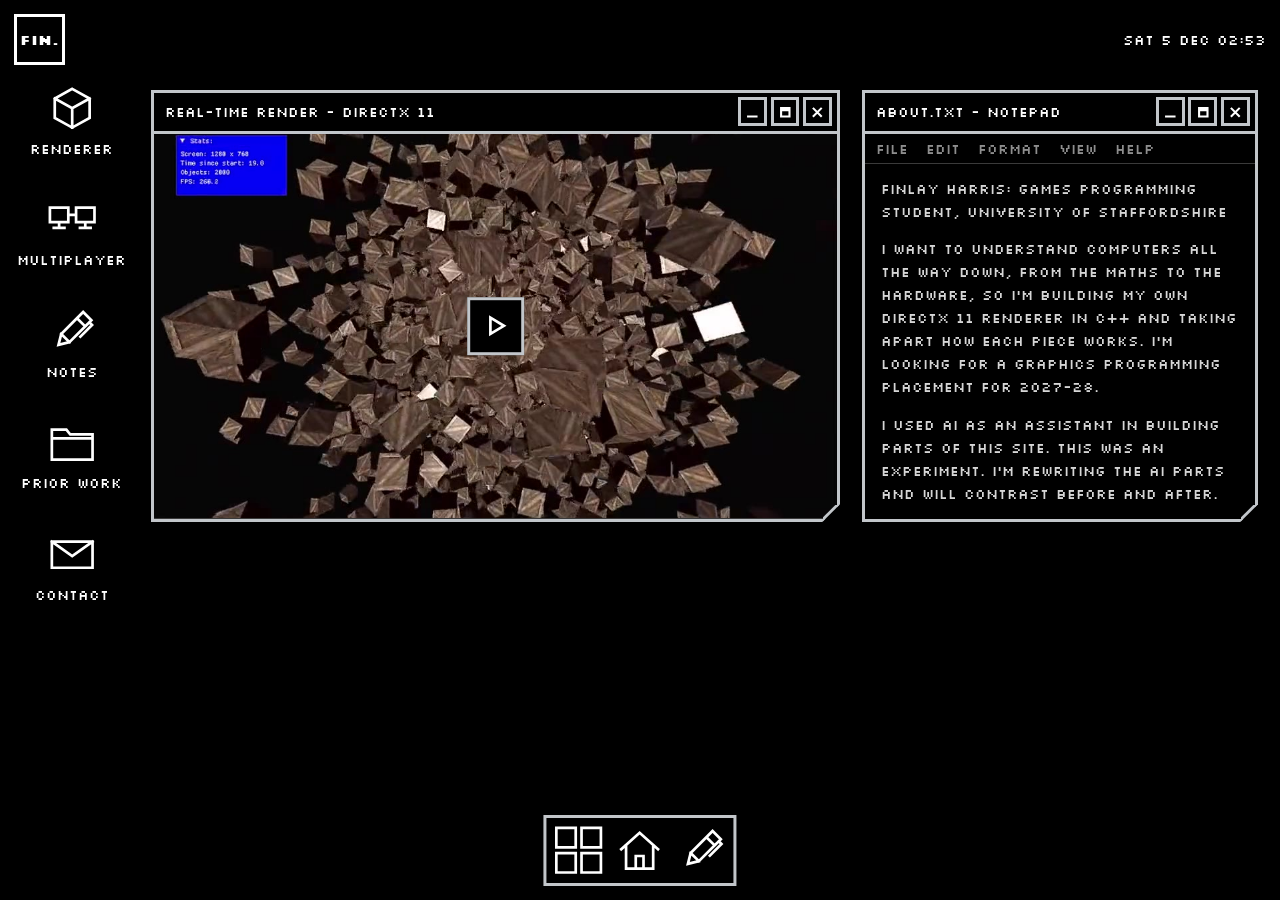
<file: index.html>
<!DOCTYPE html>
<html lang="en-GB">
<head>
  <meta charset="utf-8">
  <meta name="viewport" content="width=device-width, initial-scale=1">
  <meta name="color-scheme" content="dark">
  <title>Finlay Harris - graphics programming</title>
  <meta name="description" content="Second-year Computer Games Programming student at Staffordshire building a DirectX 11 renderer, looking for a graphics programming placement for 2027-28.">
  <!-- ICON AND LINK PREVIEW (the picture shown when the link is pasted into LinkedIn, Discord or an email) -->
  <link rel="icon" href="Media/favicon-32.png" type="image/png">
  <link rel="apple-touch-icon" href="Media/apple-touch-icon.png">
  <meta property="og:type" content="website">
  <meta property="og:title" content="Finlay Harris - graphics programming">
  <meta property="og:description" content="Second-year Computer Games Programming student at Staffordshire building a DirectX 11 renderer, looking for a graphics programming placement for 2027-28.">
  <meta property="og:url" content="https://finlaychristopher.github.io/Portfolio/">
  <meta property="og:image" content="https://finlaychristopher.github.io/Portfolio/Media/preview.png">
  <meta property="og:image:width" content="1200">
  <meta property="og:image:height" content="630">
  <meta name="twitter:card" content="summary_large_image">
  <link rel="preload" href="Fonts/silkscreen-latin-400-normal.woff2" as="font" type="font/woff2" crossorigin>
  <link rel="stylesheet" href="style.css">
  <script src="content.js" defer></script>
  <script src="desktop.js" defer></script>
</head>
<body>

  <!-- MENU BAR: the same block on every page. Change it in all four files.
       FIN. is a second Home button.
       The date and time are added on the right by desktop.js. -->
  <header class="bar">
    <a class="fin" href="index.html" aria-label="Home">FIN.</a>
    <nav aria-label="Main">
      <ul>
        <li><a href="index.html" aria-current="page">Home</a></li>
        <li><a href="notes.html">Notes</a></li>
        <li><a href="index.html#contact">Contact</a></li>
        <li><a href="Media/cv.pdf">CV</a></li>
        <li><a href="https://github.com/FinlayChristopher">GitHub</a></li>
        <li><a href="https://www.linkedin.com/in/finlay-harris-50378238a/">LinkedIn</a></li>
      </ul>
    </nav>
  </header>

  <!-- DESKTOP. data-open-at-start lists the windows open when the page loads,
       separated by spaces. Leave it empty ("") to start with a clear desktop. -->
  <main class="desk" data-open-at-start="about render">
    <h1 class="visually-hidden">Finlay Harris</h1>

    <ul class="icons" aria-label="Desktop">
      <li><a class="icon" href="renderer.html" data-open="render">
        <svg viewBox="0 0 52 52" aria-hidden="true"><path class="line" d="M26 6 44 16v20L26 46 8 36V16Z M8 16l18 10 18-10 M26 26v20"/></svg>
        <span>Renderer</span></a></li>
      <li><a class="icon" href="multiplayer.html" data-open="multiplayer">
        <svg viewBox="0 0 52 52" aria-hidden="true"><path class="line" d="M3 14h19v15H3Z M30 14h19v15H30Z M12.5 29v6 M7 35h11 M39.5 29v6 M34 35h11"/><path class="line" d="M22 21.5h8" stroke-dasharray="2 2"/></svg>
        <span>Multiplayer</span></a></li>
      <li><a class="icon" href="notes.html">
        <svg viewBox="0 0 52 52" aria-hidden="true"><g transform="rotate(45 26 26)"><path class="line" d="M20 4h12v32H20Z M20 13h12 M20 36l6 10 6-10 M32 7h4v17"/></g></svg>
        <span>Notes</span></a></li>
      <li><a class="icon" href="#earlier" data-open="earlier">
        <svg viewBox="0 0 52 52" aria-hidden="true"><path class="line" d="M5 12h15l4 5h23v26H5Z M5 21h42"/></svg>
        <span>Prior work</span></a></li>
      <li><a class="icon" href="#contact" data-open="contact">
        <svg viewBox="0 0 52 52" aria-hidden="true"><path class="line" d="M5 13h42v27H5Z M5 13l21 15 21-15"/></svg>
        <span>Contact</span></a></li>
    </ul>

    <section class="work" aria-label="Work">

      <!-- ABOUT: who I am and the statement of intent, as a text file -->
      <article class="window notepad" id="about" data-width="440" data-place="right" data-phone="inline" data-title="about.txt">
        <div class="titlebar"><span class="title">about.txt - Notepad</span><span class="winbuttons"><button type="button" data-action="minimise" aria-label="Minimise about.txt">_</button><button type="button" data-action="maximise" aria-label="Maximise about.txt">&#9633;</button><button type="button" data-action="close" aria-label="Close about.txt">&times;</button></span></div>
        <div class="padmenu" aria-hidden="true"><span>File</span><span>Edit</span><span>Format</span><span>View</span><span>Help</span></div>
        <!-- the text comes from Media/about.txt (content.js); the link is for browsers without scripts -->
        <div class="paper" data-src="Media/about.txt"><p><a href="Media/about.txt">about.txt</a></p></div>
      </article>

      <article class="window tile lead render" id="render" data-width="900" data-title="Real-Time Render - DirectX 11">
        <div class="titlebar"><span class="title">Real-Time Render - DirectX 11</span><span class="winbuttons"><button type="button" data-action="minimise" aria-label="Minimise Real-Time Render">_</button><button type="button" data-action="maximise" aria-label="Maximise Real-Time Render">&#9633;</button><button type="button" data-action="close" aria-label="Close Real-Time Render">&times;</button></span></div>
        <a class="body" href="renderer.html">
          <div class="viewport">
            <video src="Media/Cubes.mp4" poster="Media/Cubes.jpg" muted loop playsinline preload="metadata" aria-label="Lit cubes turning in the renderer"></video>
          </div>
          <div class="about">
            <p data-src="Media/summaries/renderer.txt"></p>
          </div>
        </a>
      </article>

      <article class="window tile" id="multiplayer" data-width="760" data-title="Multiplayer Game - MonoGame">
        <div class="titlebar"><span class="title">Multiplayer Game - MonoGame</span><span class="winbuttons"><button type="button" data-action="minimise" aria-label="Minimise Multiplayer Game">_</button><button type="button" data-action="maximise" aria-label="Maximise Multiplayer Game">&#9633;</button><button type="button" data-action="close" aria-label="Close Multiplayer Game">&times;</button></span></div>
        <a class="body" href="multiplayer.html">
          <div class="viewport">
            <video src="Media/multiplayer-tile.mp4" poster="Media/multiplayer-tile.jpg" muted loop playsinline preload="metadata" aria-label="A game client logging in to the server and starting a game"></video>
          </div>
          <div class="about">
            <p data-src="Media/summaries/multiplayer.txt"></p>
          </div>
        </a>
      </article>

      <article class="window folder" id="earlier" data-width="520" data-title="Prior work">
        <div class="titlebar"><span class="title">Prior work</span><span class="winbuttons"><button type="button" data-action="minimise" aria-label="Minimise Prior work">_</button><button type="button" data-action="maximise" aria-label="Maximise Prior work">&#9633;</button><button type="button" data-action="close" aria-label="Close Prior work">&times;</button></span></div>
        <!-- PRIOR WORK: the same three links are in the Start menu (desktop.js). -->
        <ul class="files">
          <li><a href="https://github.com/FinlayChristopher/Introduction-To-Graphics-Programming"><svg viewBox="0 0 52 52" aria-hidden="true"><path class="line" d="M5 12h15l4 5h23v26H5Z"/></svg>Introduction to Graphics Programming</a></li>
          <li><a href="https://github.com/FinlayChristopher/Bespoke-Platform-Dev-Framework"><svg viewBox="0 0 52 52" aria-hidden="true"><path class="line" d="M5 12h15l4 5h23v26H5Z"/></svg>Bespoke Platform Development Framework</a></li>
          <li><a href="https://github.com/FinlayChristopher/Mechanics-Prototyping"><svg viewBox="0 0 52 52" aria-hidden="true"><path class="line" d="M5 12h15l4 5h23v26H5Z"/></svg>Mechanics Prototyping</a></li>
        </ul>
      </article>

      <!-- CONTACT: a text file of ways to reach me -->
      <article class="window notepad" id="contact" data-width="560" data-title="contact.txt">
        <div class="titlebar"><span class="title">contact.txt - Notepad</span><span class="winbuttons"><button type="button" data-action="minimise" aria-label="Minimise contact.txt">_</button><button type="button" data-action="maximise" aria-label="Maximise contact.txt">&#9633;</button><button type="button" data-action="close" aria-label="Close contact.txt">&times;</button></span></div>
        <div class="padmenu" aria-hidden="true"><span>File</span><span>Edit</span><span>Format</span><span>View</span><span>Help</span></div>
        <!-- the text comes from Media/contact.txt (content.js) -->
        <div class="paper" data-src="Media/contact.txt"><p><a href="Media/contact.txt">contact.txt</a></p></div>
      </article>
    </section>
  </main>

</body>
</html>
</file>
<file: style.css>
/* Portfolio - Finlay Harris
   Black desktop, white and grey line work, after the PROJECT.EXE reference:
   no colour at all, so the renders inside the windows are the only colour
   on the page. One pixel face for everything except code.
   Silkscreen is drawn on an 0.5rem grid, so its sizes here are 16, 24, 32 and
   3rem: in-between sizes blur the pixels. */

@font-face {
  font-family: "Silkscreen";
  src: url("Fonts/silkscreen-latin-400-normal.woff2") format("woff2");
  font-weight: 400;
  font-display: swap;
}
@font-face {
  font-family: "Silkscreen";
  src: url("Fonts/silkscreen-latin-700-normal.woff2") format("woff2");
  font-weight: 700;
  font-display: swap;
}

/* Sizes are in rem, so the root font size scales the whole site: 100% on
   phones, 90% on computers (one setting, here). */
html { font-size: 100%; }
@media (min-width: 761px) { html { font-size: 90%; } }

:root {
  --black: #000000;     /* the desktop, and the inside of every window */
  --white: #FFFFFF;     /* headings, titles, pressed states */
  --text: #D6D6D6;      /* reading text */
  --dim: #8E8E8E;       /* secondary text */
  --frame: rgb(194, 198, 202);  /* window frames and outlines */
  --line: #3A3A3A;      /* quiet rules */

  --pixel: "Silkscreen", "Courier New", monospace;
  --code: ui-monospace, "Cascadia Mono", Consolas, monospace;
  --measure: 46rem;
  --gutter: clamp(1rem, 3vw, 2.5rem);
  --border: 0.25rem;        /* the one border thickness: window frames, title rules, buttons, dock, menus, tooltips */
  --dock-button: var(--fin);   /* dock buttons, desktop icons and FIN. are one size */
  --dock-pad: 0.5rem;
  --dock: calc(var(--dock-button) + 2 * var(--dock-pad) + 2 * var(--border));   /* the dock's height */
  --edge: 1rem;         /* space between the menu bar items and the screen edges, top and sides alike */
  --fin: 3.5rem;          /* the square FIN. mark */
  --bar: calc(var(--fin) + 2 * var(--edge));   /* height of the menu bar */
  --gap: var(--edge);   /* space between a full-size window and the menu bar or dock */
  --icon: var(--fin);   /* desktop icons are the same size as the dock icons and FIN. */
}

* { box-sizing: border-box; }

html { -webkit-text-size-adjust: 100%; background: var(--black); }

body {
  margin: 0;
  background: var(--black);
  color: var(--text);
  font: 400 1rem/1.75 var(--pixel);
  -webkit-font-smoothing: none;
}

a { color: var(--white); text-underline-offset: 0.25em; }
a:hover { text-decoration-thickness: 0.125rem; }
:focus-visible { outline: 0.125rem dotted var(--white); outline-offset: 0.1875rem; }
strong, b { font-weight: 700; }

img, video { display: block; max-width: 100%; height: auto; }

/* line icons: one stroke weight everywhere so they read as a set */
.line { fill: none; stroke: currentColor; stroke-width: 2.5; stroke-linecap: square; stroke-linejoin: miter; }

/* ---------- Menu bar ---------- */
/* After the Mac OS X menu bar: a mark at the far left, who this is, and the
   date and time at the far right, all at one small size. */

.bar {
  position: sticky;
  top: 0;
  z-index: 10;
  display: flex;
  flex-wrap: wrap;
  align-items: center;
  gap: 0.25rem 1rem;
  min-height: var(--bar);
  padding: var(--edge);
  background: var(--black);
  line-height: 1.5;
}

/* the FIN. mark: the site's equivalent of the apple; opens about.txt */
.fin {
  flex: none;
  display: grid;
  place-items: center;
  width: var(--fin);
  height: var(--fin);
  padding: 0;
  background: var(--black);
  color: var(--white);
  border: var(--border) solid var(--white);
  font-weight: 700;
  text-decoration: none;
  line-height: 1.25;
}
.fin:hover { background: var(--white); color: var(--black); }

.bar .home { color: var(--white); text-decoration: none; }

.bar .clock { margin-left: auto; color: var(--white); white-space: nowrap; }

.bar nav ul {
  display: flex;
  flex-wrap: wrap;
  gap: 0.25rem 1.5rem;
  margin: 0;
  padding: 0;
  list-style: none;
}

.bar nav a { color: var(--text); text-decoration: none; }
.bar nav { margin-left: auto; }
.bar nav a:hover, .bar nav a[aria-current="page"] { color: var(--white); text-decoration: underline; }

/* the Start menu carries these links, so the bar drops them when it exists */
html.has-dock .bar nav { display: none; }

.visually-hidden {
  position: absolute;
  width: 1px; height: 1px;
  overflow: hidden;
  clip: rect(0 0 0 0);
  white-space: nowrap;
}

/* ---------- Desktop icons ---------- */

.icons {
  display: flex;
  flex-wrap: wrap;
  gap: 0.5rem;
  margin: 0;
  padding: 1rem var(--gutter);
  list-style: none;
}

.icon {
  position: relative;
  display: flex;
  flex-direction: column;
  align-items: center;
  gap: 0.375rem;
  width: 8rem;
  padding: 0.25rem 0;
  color: var(--white);
  text-align: center;
  text-decoration: none;
  line-height: 1.25;
}
.icon svg { width: var(--icon); height: var(--icon); }
.icon .line { stroke-width: 0.1875rem; vector-effect: non-scaling-stroke; }   /* the dock's weight */
/* labels wrap like Windows: across the icon's grid cell, up to two lines, then
   end in ... ; a selected icon shows its whole name */
.icon span {
  display: -webkit-box;
  -webkit-box-orient: vertical;
  -webkit-line-clamp: 2;
  line-clamp: 2;
  max-width: 100%;
  padding: 1px 0.1875rem;
  overflow: hidden;
  overflow-wrap: anywhere;   /* one long word breaks rather than spilling out */
}
.icon:hover, .icon:focus-visible { z-index: 1; }
.icon:hover span, .icon:focus-visible span { -webkit-line-clamp: unset; line-clamp: none; overflow: visible; background: var(--white); color: var(--black); }
.icon:focus-visible { outline: none; }


/* ---------- Work (the windows on the home page) ---------- */

.work {
  display: grid;
  grid-template-columns: minmax(0, 1.45fr) minmax(0, 1fr);
  gap: 1.25rem;
  padding: 0 var(--gutter) 1rem;
}

/* ---------- Windows ---------- */
/* A light frame around a black window, a black title bar with outlined
   buttons, a rule under the title bar. */

.window {
  display: flex;
  flex-direction: column;
  background: var(--black);
  color: var(--text);
  border: var(--border) solid var(--frame);
  text-decoration: none;
}

.titlebar {
  display: flex;
  align-items: center;
  justify-content: space-between;
  gap: 0.75rem;
  min-height: 2.75rem;
  padding: 0.3125rem 0.375rem 0.3125rem 0.75rem;
  background: var(--black);
  color: var(--white);
  border-bottom: var(--border) solid var(--frame);
  font: 400 1rem/1.25 var(--pixel);
}

.winbuttons { display: flex; flex: none; gap: 0.25rem; }
.winbuttons > * {
  display: grid;
  place-items: center;
  width: 2rem;
  height: 2rem;
  padding: 0;
  background: var(--black);
  color: var(--white);
  font: 700 1rem/1 var(--pixel);
  border: var(--border) solid var(--frame);
  cursor: default;
}
html.js .winbuttons button { cursor: pointer; }
html.js .winbuttons button:active { background: var(--white); color: var(--black); }
html:not(.js) .winbuttons button { pointer-events: none; }
.winbuttons svg { width: 0.875rem; height: 0.875rem; }
.winbuttons .line { stroke-width: 2; }

/* the link part of a window: everything under the title bar */
.window .body {
  display: flex;
  flex-direction: column;
  flex: 1 1 auto;
  min-height: 0;
  color: inherit;
  text-decoration: none;
}

.viewport { position: relative; background: var(--black); border-bottom: 0.125rem solid var(--line); }

/* a play mark in the middle of a video until it plays */
.playmark {
  position: absolute;
  top: 50%;
  left: 50%;
  display: grid;
  place-items: center;
  width: 4rem;
  height: 4rem;
  transform: translate(-50%, -50%);
  background: var(--black);
  color: var(--white);
  border: var(--border) solid var(--frame);
  pointer-events: none;
}
.playmark svg { width: 1.75rem; height: 1.75rem; }
.playmark .line { stroke-width: 0.1875rem; vector-effect: non-scaling-stroke; }
.viewport.playing .playmark { display: none; }

/* the resize grip: the window's bottom-right corner is cut off, and the cut
   edge (drawn in the frame colour, as thick as the border) is the grip */
:root { --cut: 1.25rem; }
html.can-drag .window.has-grip:not(.maximised):not(.minimised) {
  clip-path: polygon(0 0, 100% 0, 100% calc(100% - var(--cut)), calc(100% - var(--cut)) 100%, 0 100%);
}
.grip {
  position: absolute;
  right: calc(-1 * var(--border));
  bottom: calc(-1 * var(--border));
  z-index: 2;
  width: var(--cut);
  height: var(--cut);
  color: var(--frame);
  cursor: nwse-resize;
  touch-action: none;
}
.grip svg { display: block; width: 100%; height: 100%; }
.window.maximised .grip, .window.minimised .grip,
html:not(.can-drag) .grip { display: none; }   /* only where windows can be dragged: a mouse on a wide screen */
.titlebar .title { min-width: 0; overflow: hidden; white-space: nowrap; text-overflow: ellipsis; }
/* text windows scroll inside once resized smaller than their text */
.window.sized .paper, .window.sized .files { flex: 1 1 auto; min-height: 0; overflow: auto; }
.viewport video, .viewport img { width: 100%; aspect-ratio: 16 / 9; object-fit: cover; }

/* under the picture: one plain sentence, then how to open it. With a mouse
   and the script, this moves into a tooltip that follows the pointer. */
.tile .about {
  display: flex;
  flex-direction: column;
  align-items: center;
  gap: 0.75rem;
  padding: 0.75rem 1rem 0.9rem;
  text-align: center;
}

.tile p { max-width: 60ch; margin: 0; color: var(--text); line-height: 1.5; }

.tile .about::after { content: "Click to open the project"; color: var(--dim); }
@media (pointer: coarse) { .tile .about::after { content: "Tap to open the project"; } }
@media (pointer: fine) {
  /* hidden from sight but still read by screen readers, since the tooltip is mouse-only */
  html.js .tile .about {
    position: absolute;
    width: 1px;
    height: 1px;
    overflow: hidden;
    clip: rect(0 0 0 0);
    white-space: nowrap;
  }
  html.js .tile .body[href] { cursor: pointer; }
}

/* the tooltip: a small window of its own */
.tooltip {
  position: fixed;
  z-index: 400;
  max-width: 24rem;
  padding: 0.625rem 0.875rem;
  background: var(--black);
  color: var(--text);
  border: var(--border) solid var(--frame);
  line-height: 1.5;
  pointer-events: none;
}
.tooltip[hidden] { display: none; }
.tooltip .cue { display: block; margin-top: 0.5rem; color: var(--dim); }

/* a folder window: a plain list of links */
.files { margin: 0; padding: 0.375rem; list-style: none; }
.files a {
  display: flex;
  align-items: center;
  gap: 0.75rem;
  padding: 0.5rem 0.625rem;
  color: var(--white);
  text-decoration: none;
  line-height: 1.4;
}
.files svg { flex: none; width: 1.5rem; height: 1.5rem; }
.files a:hover, .files a:focus-visible { background: var(--white); color: var(--black); outline: none; }

/* a Notepad window: a dim menu row, then plain text on black */
.padmenu {
  display: flex;
  gap: 1.25rem;
  padding: 0.125rem 0.75rem;
  color: var(--dim);
  border-bottom: 0.125rem solid var(--line);
}
.paper { padding: 0.9rem 1.1rem 1rem; color: var(--text); line-height: 1.6; }
.paper p { margin: 0 0 1rem; }
.paper p:last-child { margin-bottom: 0; }
.paper strong { color: var(--white); }
.contacts { display: grid; grid-template-columns: max-content minmax(0, 1fr); gap: 0.3rem 1.5rem; margin: 0; }
.contacts dt { color: var(--dim); }
.contacts dd { margin: 0; overflow-wrap: anywhere; }
.window.minimised .padmenu, .window.minimised .paper { display: none; }

/* ---------- Project pages ---------- */

.page {
  max-width: calc(var(--measure) + 2 * var(--gutter));
  margin: 0 auto;
  padding: clamp(1.5rem, 4vw, 3rem) var(--gutter) 3rem;
}

.page h1 {
  margin: 0 0 0.75rem;
  color: var(--white);
  font-size: 3rem;
  line-height: 1.1;
  font-weight: 700;
}

.page .standfirst { margin: 0 0 1.5rem; color: var(--dim); }

.page figure { margin: 0 0 1.5rem; }
.page figure .window { margin-bottom: 0.4rem; }
.page figure .viewport { border-bottom: 0; }
.page figcaption { margin-top: 0.4rem; color: var(--dim); }

.facts {
  display: grid;
  grid-template-columns: max-content 1fr;
  gap: 0.35rem 1.5rem;
  margin: 0 0 2.5rem;
  padding: 1rem 1.1rem;
  border: var(--border) solid var(--frame);
}

.facts dt { color: var(--white); font-weight: 700; }
.facts dd { margin: 0; }

.page h2 { margin: 3rem 0 0.75rem; color: var(--white); font-size: 2rem; line-height: 1.25; font-weight: 400; }

.problem { padding-top: 1.25rem; border-top: 1px solid var(--line); margin-top: 1.5rem; }
.problem h3 { margin: 0 0 0.6rem; color: var(--white); font-size: 1.5rem; line-height: 1.35; font-weight: 400; }
.problem p { margin: 0 0 0.9rem; }
.problem strong { color: var(--white); }

/* the Notes page, built from the files in Media/notes */
.note { padding-top: 1.25rem; border-top: 1px solid var(--line); margin-top: 1.5rem; }
.note h3 { margin: 0 0 0.6rem; color: var(--white); font-size: 1.5rem; line-height: 1.35; font-weight: 400; }
.note p, .note-intro p { margin: 0 0 0.9rem; }
.note strong, .note-intro strong { color: var(--white); }
.note img, .note video { margin: 0 0 1rem; border: var(--border) solid var(--frame); }
.loadfail { color: var(--dim); }
.paper a { overflow-wrap: anywhere; }

/* code stays in a real code face: pixel type makes braces and symbols hard to read */
pre {
  margin: 0 0 1rem;
  padding: 1rem;
  overflow-x: auto;
  background: var(--black);
  color: var(--text);
  border: 0.125rem solid var(--line);
  font: 0.875rem/1.55 var(--code);
  -webkit-font-smoothing: auto;
}

code { font-family: var(--code); font-size: 0.9em; color: var(--white); -webkit-font-smoothing: auto; }

.repo { margin-top: 2.5rem; }

.foot {
  padding: 1.5rem var(--gutter) 2.5rem;
  border-top: 1px solid var(--line);
  color: var(--dim);
}

.foot ul { display: flex; flex-wrap: wrap; gap: 0.4rem 1.5rem; margin: 0; padding: 0; list-style: none; }

/* ---------- Small screens ---------- */

@media (max-width: 760px) {
  :root { --dock-pad: 0.25rem; }
  .bar { position: static; }
  .bar .clock .date { display: none; }
  .work { grid-template-columns: minmax(0, 1fr); }
  .facts { grid-template-columns: 1fr; }
  .facts dd { margin-bottom: 0.5rem; }
  .page h1 { font-size: 2rem; }
  .page h2 { font-size: 1.5rem; }
  .problem h3, .note h3 { font-size: 1rem; font-weight: 700; }
}

/* ---------- Desktop behaviour (only with desktop.js) ---------- */

html.js .titlebar { user-select: none; }
html.js.can-drag .desk .titlebar { cursor: move; }
html.js .window { position: relative; }

/* minimised: only the title bar is left */
.window.minimised .body,
.window.minimised .viewport,
.window.minimised .files { display: none; }
.window.minimised .titlebar { border-bottom: 0; }

/* maximised: the window fills the screen above the dock */
.window.maximised {
  position: fixed !important;
  inset: var(--bar) var(--edge) calc(var(--dock) + var(--edge) + var(--gap)) var(--edge) !important;
  z-index: 100 !important;
  width: auto !important;
  transform: none !important;
  height: auto !important;
}
.window.maximised .body { display: flex; flex-direction: column; }
.window.maximised .viewport { flex: 1 1 auto; min-height: 0; display: block; }
.window.maximised .viewport video,
.window.maximised .viewport img { width: 100%; height: 100%; aspect-ratio: auto; object-fit: contain; }

/* ---------- The home page as a desktop ----------
   One screen, no scrolling. Icons down the left; windows open over the
   desktop when an icon is clicked. */

html.desktop-home body {
  display: flex;
  flex-direction: column;
  height: 100vh;
  height: 100dvh;
  overflow: hidden;
  padding-bottom: 0 !important;
}
html.desktop-home .bar { position: static; flex: none; }

html.desktop-home .desk {
  position: relative;
  flex: 1 1 auto;
  min-height: 0;
  margin-bottom: calc(var(--dock) + var(--edge) + var(--gap));
}

/* icons snap to a fixed grid, filling each column top to bottom before
   starting the next, as Windows arranges a desktop */
html.desktop-home .icons {
  position: absolute;
  top: 0;
  bottom: 0;
  left: var(--edge);
  display: grid;
  grid-auto-flow: column;
  grid-template-rows: repeat(auto-fill, 7.5rem);   /* room for a two-line name */
  grid-auto-columns: 8rem;
  gap: 0.25rem 0.5rem;
  align-content: start;
  justify-items: center;
  padding: 0;
}

html.desktop-home .work {
  display: block;
  position: absolute;
  inset: 0;
  padding: 0;
  pointer-events: none;   /* clicks between windows reach the icons */
}
html.desktop-home .work .window { position: absolute; pointer-events: auto; }
html.desktop-home .window.closed { display: none; }

@media (max-width: 760px) {
  /* a phone home screen: a grid of icons with about.txt under it like a
     widget; every other window opens full screen */
  html.desktop-home .desk { overflow-y: auto; }
  html.desktop-home .icons {
    position: static;
    grid-template-columns: repeat(3, minmax(0, 1fr));
    grid-template-rows: none;
    grid-auto-flow: row;
    gap: 0.75rem 0.25rem;
    padding: 1.25rem var(--gutter) 0;
  }
  html.desktop-home .icon { width: auto; }
  html.desktop-home .icon span { font-size: 0.875rem; }   /* "Multiplayer" fits a third of a phone without breaking */
  html.desktop-home .work { position: static; }
  html.desktop-home .window.inline { position: static; margin: 1.25rem var(--gutter) 0; }
  html.desktop-home .window.inline .winbuttons { display: none; }
  .contacts { grid-template-columns: minmax(0, 1fr); gap: 0; }
  .contacts dd { margin-bottom: 0.6rem; }
  html.desktop-home .winbuttons [data-action="minimise"],
  html.desktop-home .winbuttons [data-action="maximise"] { display: none; }
}

/* ---------- Dock (bottom centre) ---------- */

html.has-dock body { padding-bottom: calc(var(--dock) + 2 * var(--edge)); }

.dock {
  position: fixed;
  left: 50%;
  bottom: var(--edge);
  z-index: 200;
  display: flex;
  align-items: center;
  gap: 0.75rem;
  padding: var(--dock-pad) 0.5rem;
  transform: translateX(-50%);
  background: var(--black);
  border: var(--border) solid var(--frame);
  transition: transform 0.2s ease-out;
}
/* on phones the dock slides away while scrolling down */
.dock.away { transform: translate(-50%, calc(100% + 1rem)); }

/* no boxes: the icons themselves fill the space the boxes took */
.dock > button, .dock > a {
  position: relative;
  display: grid;
  place-items: center;
  width: var(--dock-button);
  height: var(--dock-button);
  padding: 0;
  background: var(--black);
  color: var(--white);
  border: 0;
  text-decoration: none;
  cursor: pointer;
}
.dock svg { display: block; width: var(--dock-button); height: var(--dock-button); transition: transform 0.12s ease-out; }
.dock .line, .dock .logo rect { stroke-width: 0.1875rem; vector-effect: non-scaling-stroke; }
.dock .logo rect { fill: var(--black); stroke: var(--white); }
.dock > a:hover svg, .dock > button:hover svg { transform: translateY(-4px); }
.dock > button[aria-expanded="true"] { background: var(--white); }
.dock > button[aria-expanded="true"] .logo rect { fill: var(--white); stroke: var(--black); }

/* the name shows above an icon while it is pointed at or focused */
.dock .tip {
  display: none;
  position: absolute;
  bottom: calc(100% + 1rem);
  left: 50%;
  transform: translateX(-50%);
  padding: 0.25rem 0.625rem;
  background: var(--black);
  color: var(--white);
  border: var(--border) solid var(--frame);
  white-space: nowrap;
  pointer-events: none;
}
.dock > :hover .tip, .dock > :focus-visible .tip { display: block; }
.dock > button[aria-expanded="true"] .tip { display: none; }

@media (max-width: 760px) {
  .dock { gap: 0.5rem; }
  .dock .line, .dock .logo rect { stroke-width: 0.2812rem; }
  .dock .tip { display: none !important; }
}

@media (prefers-reduced-motion: reduce) {
  * { scroll-behavior: auto; }
  .dock, .dock svg { transition: none; }
}

/* ---------- Start menu ---------- */

.startmenu {
  position: fixed;
  left: 50%;
  bottom: calc(var(--dock) + var(--edge) + 0.5rem);
  z-index: 210;
  min-width: 17.5rem;
  padding: 0.25rem;
  transform: translateX(-50%);
  background: var(--black);
  border: var(--border) solid var(--frame);
  font: 400 1rem/1.25 var(--pixel);
}
.startmenu[hidden] { display: none; }
.startmenu ul { margin: 0; padding: 0; list-style: none; }
.startmenu li { position: relative; }
.startmenu a,
.startmenu button {
  display: flex;
  justify-content: space-between;
  width: 100%;
  padding: 0.65rem 0.9rem;
  background: var(--black);
  color: var(--white);
  font: inherit;
  text-align: left;
  text-decoration: none;
  border: 0;
  cursor: pointer;
}
.startmenu a:hover, .startmenu a:focus-visible,
.startmenu button:hover, .startmenu button:focus-visible,
.startmenu button[aria-expanded="true"] { background: var(--white); color: var(--black); outline: none; }
.startmenu hr { margin: 0.25rem 0.125rem; border: 0; border-top: 1px solid var(--line); }

/* the Earlier work flyout opens to the right of its item */
.startmenu .submenu {
  position: absolute;
  left: 100%;
  bottom: -7px;
  min-width: 23.75rem;
  padding: 0.25rem;
  background: var(--black);
  border: var(--border) solid var(--frame);
}
.startmenu .submenu[hidden] { display: none; }

@media (max-width: 760px) {
  .startmenu { width: calc(100vw - 1.5rem); }
  .startmenu .submenu { position: static; min-width: 0; border: 0; border-top: 1px solid var(--line); padding-left: 1rem; }
}

@media (max-width: 380px) {
  html.desktop-home .icon span { font-size: 0.75rem; }   /* the narrowest phones */
}
</file>
